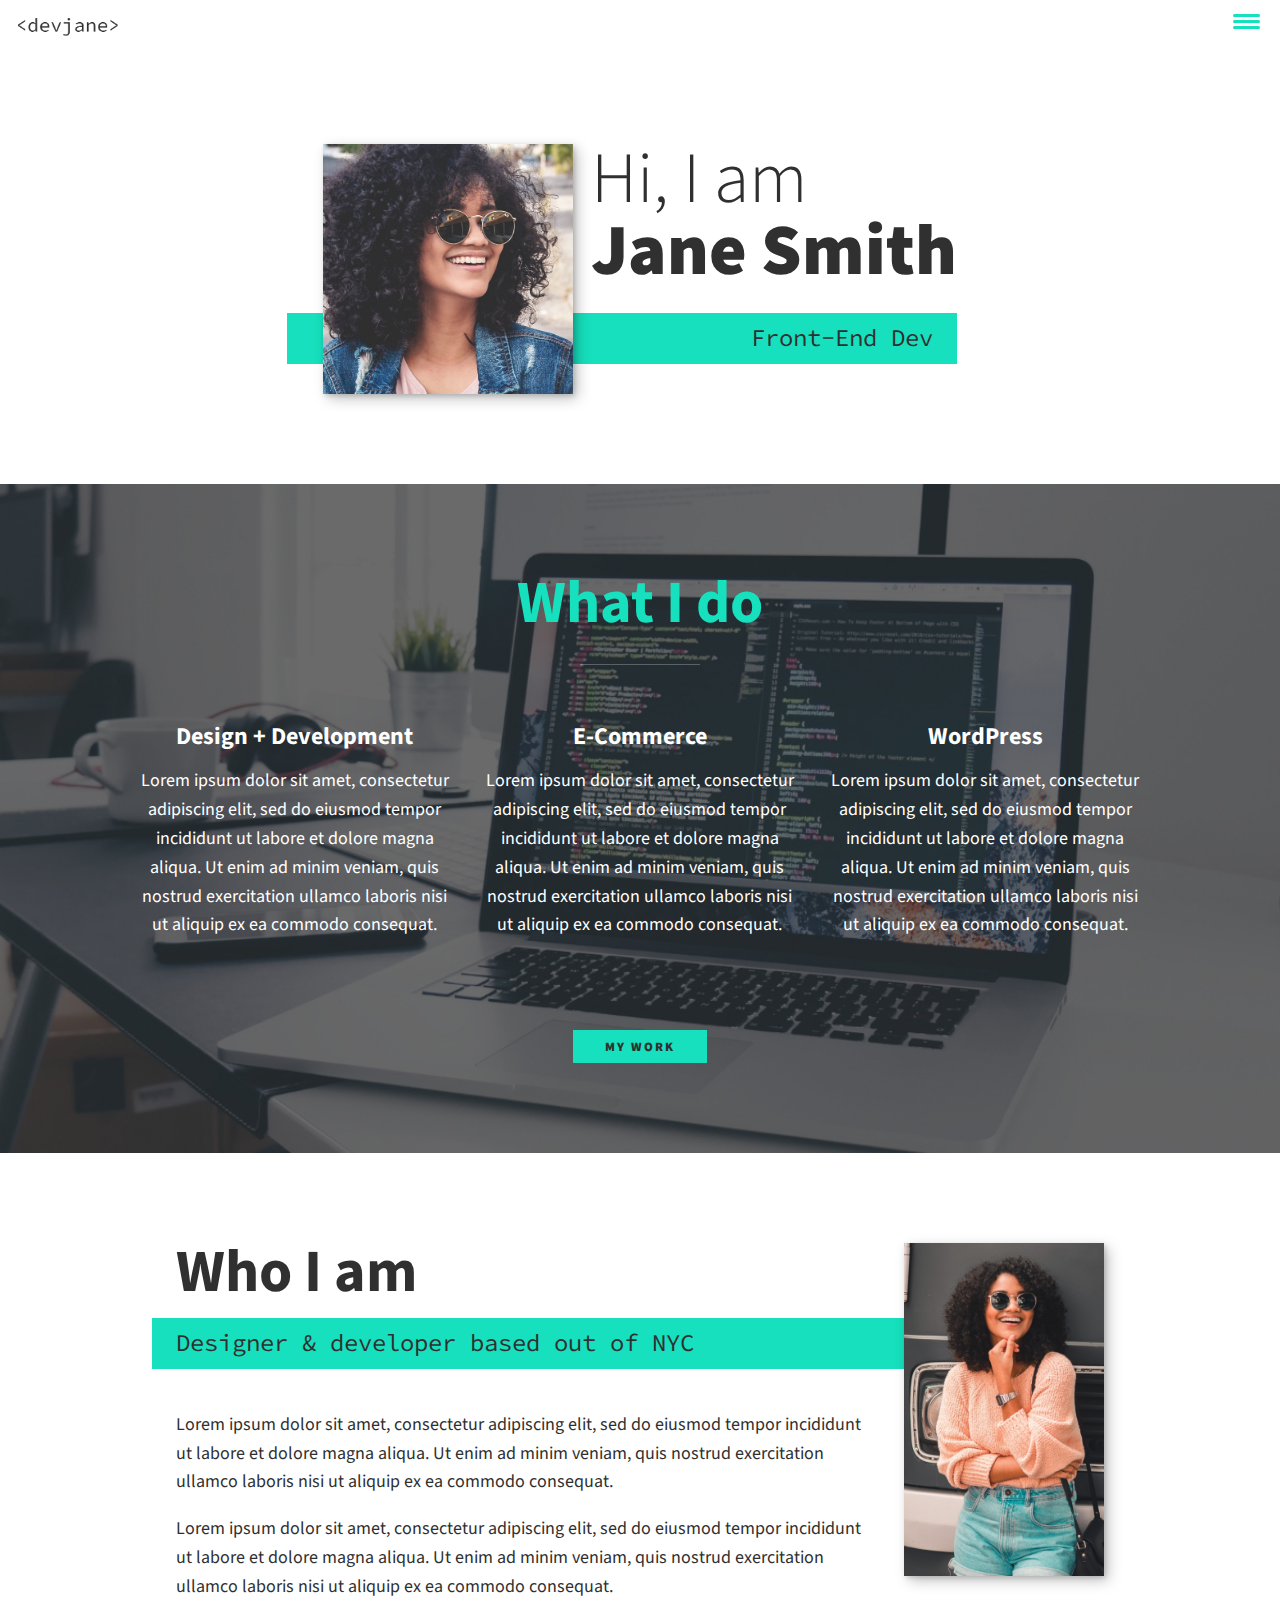
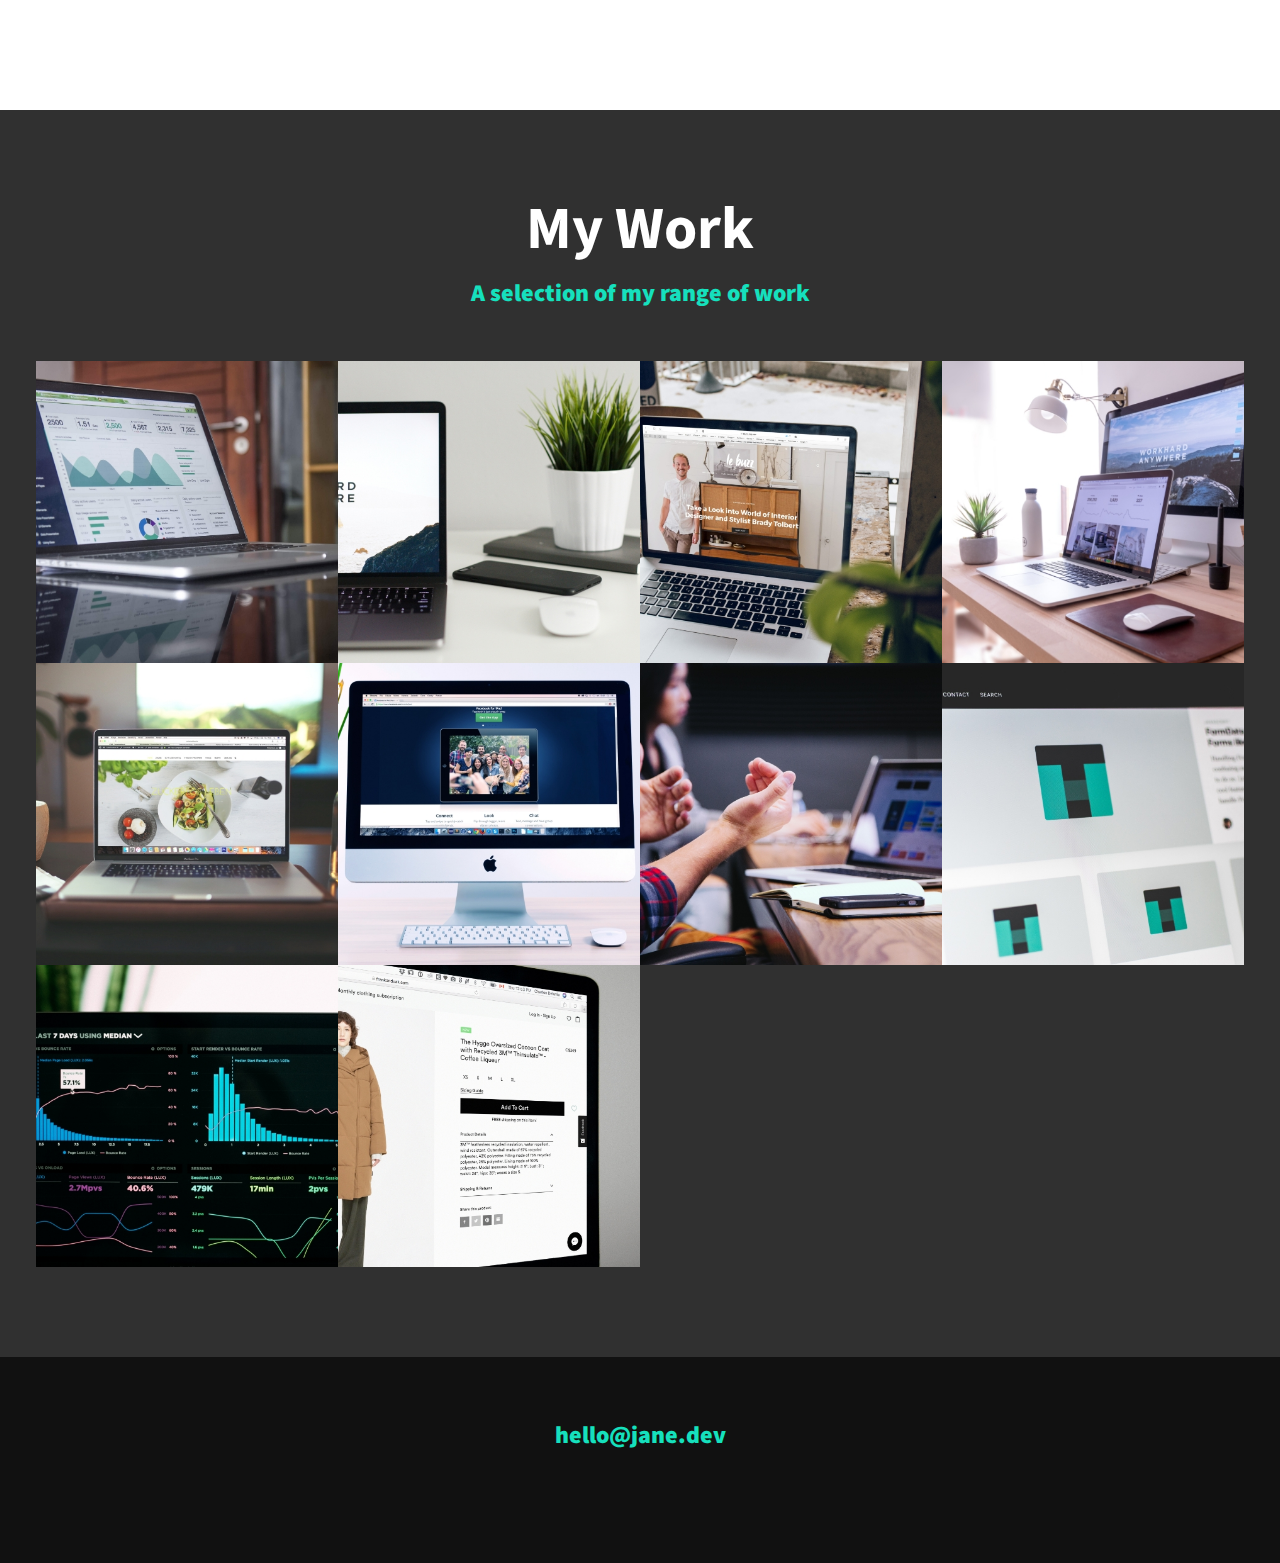
<file: index.html>
<!DOCTYPE html>
<html lang="en">

<head>
  <meta charset="UTF-8">
  <meta name="viewport" content="width=device-width, initial-scale=1.0">
  <meta http-equiv="X-UA-Compatible" content="ie=edge">
  <title>DevJane Portfolio Website</title>

  <link rel="stylesheet" href="https://cdnjs.cloudflare.com/ajax/libs/font-awesome/5.11.2/css/all.css"
    integrity="sha256-46qynGAkLSFpVbEBog43gvNhfrOj+BmwXdxFgVK/Kvc=" crossorigin="anonymous" />
  <link rel="stylesheet" href="css/style.css">

  <!-- Fonts -->
  <link href="https://fonts.googleapis.com/css?family=Source+Code+Pro:400,900|Source+Sans+Pro:300,900&display=swap"
    rel="stylesheet">

</head>

<body>
  <header>
    <div class="logo">
      <img src="img/devjane.png" alt="" srcset="">
    </div>
    <button class="nav-toggle" aria-label="toggle navigation">
      <span class="hamburger"></span>
    </button>
    <nav class="nav">
      <ul class="nav__list">
        <li class="nav__item"><a href="#home" class="nav__link">Home</a></li>
        <li class="nav__item"><a href="#services" class="nav__link">My Services</a></li>
        <li class="nav__item"><a href="#about" class="nav__link">About me</a></li>
        <li class="nav__item"><a href="#work" class="nav__link">My Work</a></li>
      </ul>
    </nav>
  </header>

  <!-- Introduction -->
  <section class="intro" id="home">
    <h1 class="section__title section__title--intro">
      Hi, I am <strong>Jane Smith</strong>
    </h1>
    <p class="section__subtitle section__subtitle--intro">Front-End Dev</p>
    <img src="img/dev-jane-01.jpg" alt="a picture of Jane Smith smiling" class="intro__img">
  </section>

  <!-- My Services -->
  <section class="my--services" id="services">
    <h2 class="section__title section__title--services">What I do</h2>
    <div class="services">
      <div class="service">
        <h3>Design + Development</h3>
        <p>Lorem ipsum dolor sit amet, consectetur adipiscing elit, sed do eiusmod tempor incididunt ut labore et dolore
          magna aliqua. Ut enim ad minim veniam, quis nostrud exercitation ullamco laboris nisi ut aliquip ex ea commodo
          consequat.</p>
      </div> <!-- / service -->

      <div class="service">
        <h3>E-Commerce</h3>
        <p>Lorem ipsum dolor sit amet, consectetur adipiscing elit, sed do eiusmod tempor incididunt ut labore et dolore
          magna aliqua. Ut enim ad minim veniam, quis nostrud exercitation ullamco laboris nisi ut aliquip ex ea commodo
          consequat.</p>
      </div> <!-- / service -->

      <div class="service">
        <h3>WordPress</h3>
        <p>Lorem ipsum dolor sit amet, consectetur adipiscing elit, sed do eiusmod tempor incididunt ut labore et dolore
          magna aliqua. Ut enim ad minim veniam, quis nostrud exercitation ullamco laboris nisi ut aliquip ex ea commodo
          consequat.</p>
      </div> <!-- / service -->
    </div> <!-- / services -->

    <a href="#work" class="btn">My Work</a>
  </section>

  <!-- About Me -->
  <section class="about-me" id="about">
    <h2 class="section__title section__title--about">Who I am</h2>
    <p class="section__subtitle section__subtitle--about">Designer & developer based out of NYC</p>

    <div class="about-me__body">
      <p>Lorem ipsum dolor sit amet, consectetur adipiscing elit, sed do eiusmod tempor incididunt ut labore et dolore
        magna aliqua. Ut enim ad minim veniam, quis nostrud exercitation ullamco laboris nisi ut aliquip ex ea commodo
        consequat.</p>
      <p>Lorem ipsum dolor sit amet, consectetur adipiscing elit, sed do eiusmod tempor incididunt ut labore et dolore
        magna aliqua. Ut enim ad minim veniam, quis nostrud exercitation ullamco laboris nisi ut aliquip ex ea commodo
        consequat.</p>
    </div>

    <img src="img/dev-jane-02.jpg" alt="Jane leaning against a bus" class="about-me__img">
  </section>

  <!-- My Work -->
  <section class="my-work" id="work">
    <h2 class="section__title section__title--work">My Work</h2>
    <p class="section__subtitle section__subtitle--work">A selection of my range of work</p>

    <div class="portfolio">
      <!-- Portfolio Item 01 -->
      <a href="portfolio-item.html" class="portfolio__item">
        <img src="img/portfolio-01.jpg" alt="" class="portfolio__img">
      </a>

      <!-- Portfolio Item 02 -->
      <a href="portfolio-item.html" class="portfolio__item">
        <img src="img/portfolio-02.jpg" alt="" class="portfolio__img">
      </a>

      <!-- Portfolio Item 03 -->
      <a href="portfolio-item.html" class="portfolio__item">
        <img src="img/portfolio-03.jpg" alt="" class="portfolio__img">
      </a>

      <!-- Portfolio Item 04 -->
      <a href="portfolio-item.html" class="portfolio__item">
        <img src="img/portfolio-04.jpg" alt="" class="portfolio__img">
      </a>

      <!-- Portfolio Item 05 -->
      <a href="portfolio-item.html" class="portfolio__item">
        <img src="img/portfolio-05.jpg" alt="" class="portfolio__img">
      </a>

      <!-- Portfolio Item 06 -->
      <a href="portfolio-item.html" class="portfolio__item">
        <img src="img/portfolio-06.jpg" alt="" class="portfolio__img">
      </a>

      <!-- Portfolio Item 07 -->
      <a href="portfolio-item.html" class="portfolio__item">
        <img src="img/portfolio-07.jpg" alt="" class="portfolio__img">
      </a>

      <!-- Portfolio Item 08 -->
      <a href="portfolio-item.html" class="portfolio__item">
        <img src="img/portfolio-08.jpg" alt="" class="portfolio__img">
      </a>

      <!-- Portfolio Item 09 -->
      <a href="portfolio-item.html" class="portfolio__item">
        <img src="img/portfolio-09.jpg" alt="" class="portfolio__img">
      </a>

      <!-- Portfolio Item 10 -->
      <a href="portfolio-item.html" class="portfolio__item">
        <img src="img/portfolio-10.jpg" alt="" class="portfolio__img">
      </a>
    </div>
  </section>

  <!-- Footer -->
  <footer class="footer">
    <a href="mailto:hello@jane.dev" class="footer__link">hello@jane.dev</a>
    <ul class="social-list">
      <li class="social-list__item">
        <a href="#" class="social-link">
          <i class="fab fa-github"></i>
        </a>
      </li>
      <li class="social-list__item">
        <a href="#" class="social-link">
          <i class="fab fa-codepen"></i>
        </a>
      </li>
      <li class="social-list__item">
        <a href="#" class="social-link">
          <i class="fab fa-twitter"></i>
        </a>
      </li>
      <li class="social-list__item">
        <a href="#" class="social-link">
          <i class="fab fa-facebook-f"></i>
        </a>
      </li>
    </ul>
  </footer>

  <script src="js/index.js"></script>
</body>

</html>
</file>
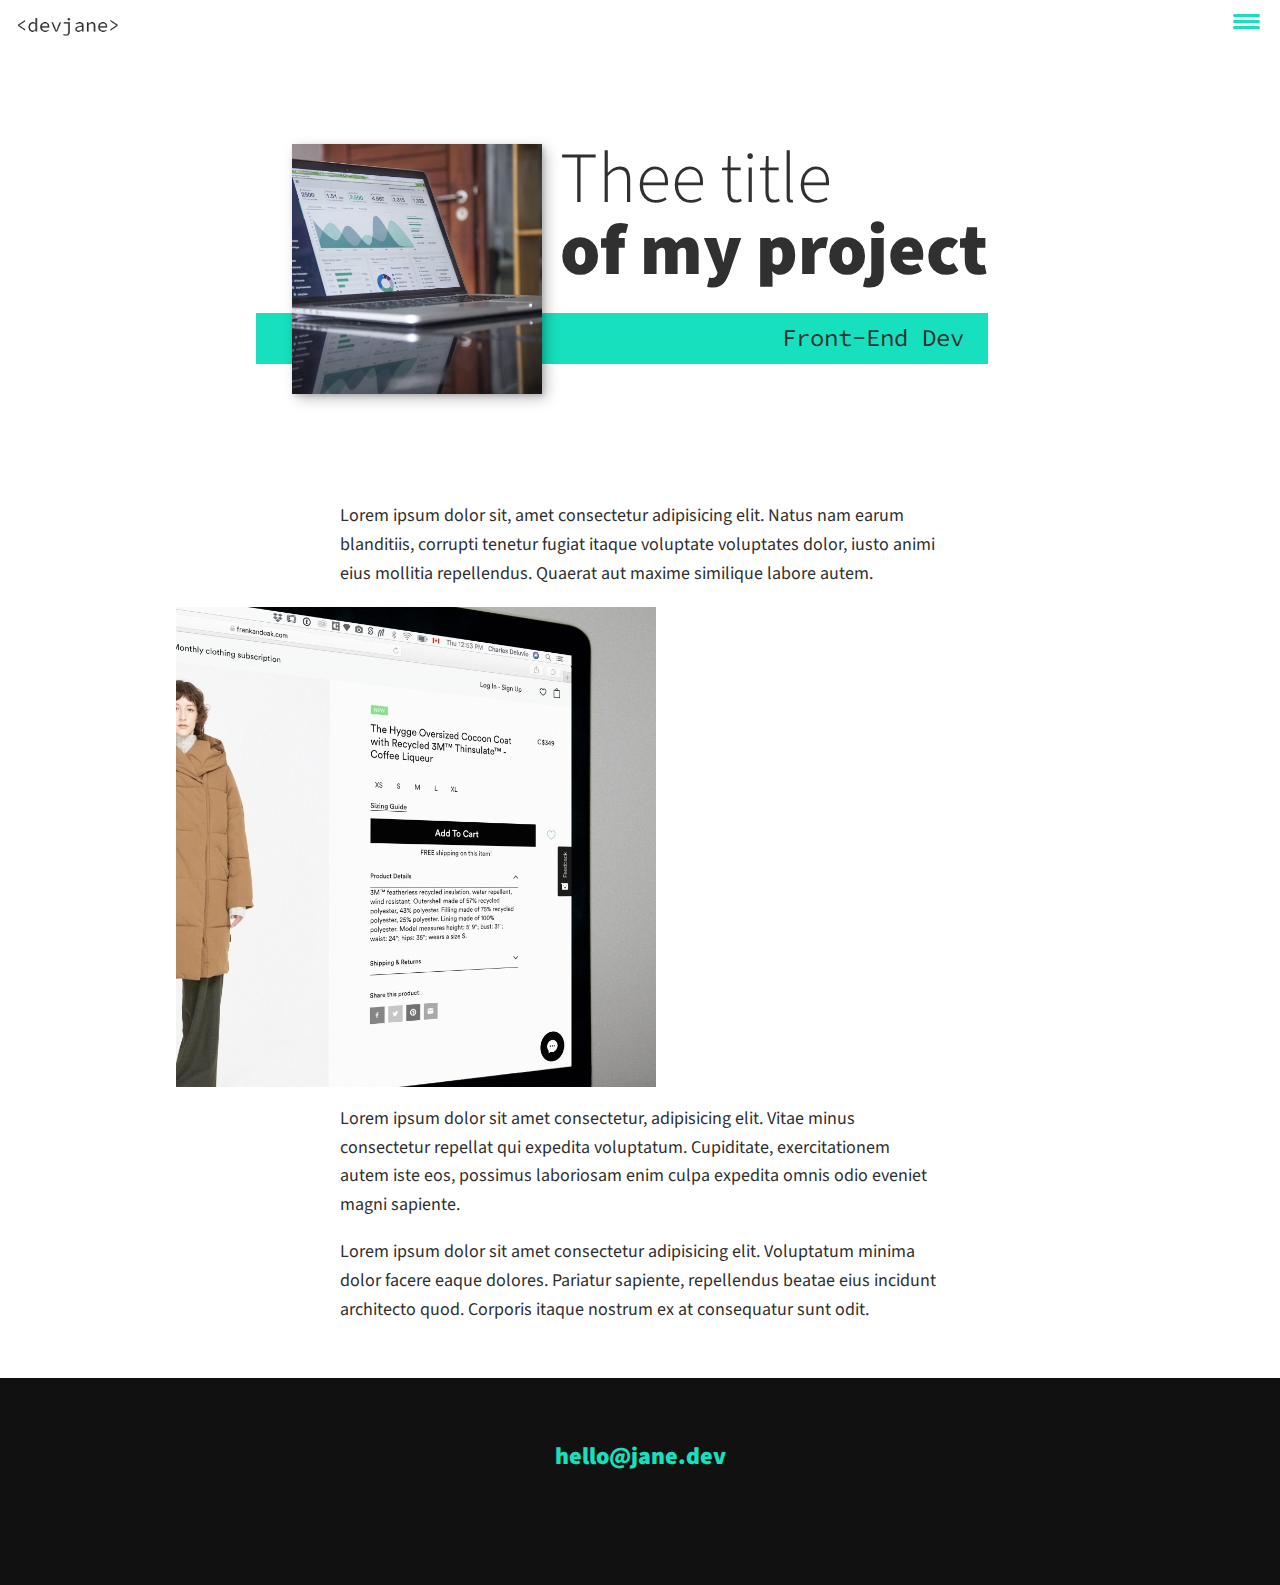
<file: portfolio-item.html>
<!DOCTYPE html>
<html lang="en">

<head>
  <meta charset="UTF-8">
  <meta name="viewport" content="width=device-width, initial-scale=1.0">
  <meta http-equiv="X-UA-Compatible" content="ie=edge">
  <title>DevJane Portfolio Website</title>

  <link rel="stylesheet" href="https://cdnjs.cloudflare.com/ajax/libs/font-awesome/5.11.2/css/all.css"
    integrity="sha256-46qynGAkLSFpVbEBog43gvNhfrOj+BmwXdxFgVK/Kvc=" crossorigin="anonymous" />
  <link rel="stylesheet" href="css/style.css">

  <!-- Fonts -->
  <link href="https://fonts.googleapis.com/css?family=Source+Code+Pro:400,900|Source+Sans+Pro:300,900&display=swap"
    rel="stylesheet">

</head>

<body>
  <header>
    <div class="logo">
      <img src="img/devjane.png" alt="" srcset="">
    </div>
    <button class="nav-toggle" aria-label="toggle navigation">
      <span class="hamburger"></span>
    </button>
    <nav class="nav">
      <ul class="nav__list">
        <li class="nav__item"><a href="index.html" class="nav__link">Home</a></li>
        <li class="nav__item"><a href="index.html#services" class="nav__link">My Services</a></li>
        <li class="nav__item"><a href="index.html#about" class="nav__link">About me</a></li>
        <li class="nav__item"><a href="index.html#work" class="nav__link">My Work</a></li>
      </ul>
    </nav>
  </header>

  <!-- Introduction -->
  <section class="intro">
    <h1 class="section__title section__title--intro">
      Thee title <strong>of my project</strong>
    </h1>
    <p class="section__subtitle section__subtitle--intro">Front-End Dev</p>
    <img src="img/portfolio-01.jpg" alt="" class="intro__img">
  </section>

  <div class="portfolio-item-individual">
    <p>Lorem ipsum dolor sit, amet consectetur adipisicing elit. Natus nam earum blanditiis, corrupti tenetur fugiat
      itaque voluptate voluptates dolor, iusto animi eius mollitia repellendus. Quaerat aut maxime similique labore
      autem.</p>
    <img src="img/portfolio-10.jpg" alt="">
    <p>Lorem ipsum dolor sit amet consectetur, adipisicing elit. Vitae minus consectetur repellat qui expedita
      voluptatum. Cupiditate, exercitationem autem iste eos, possimus laboriosam enim culpa expedita omnis odio eveniet
      magni sapiente.</p>
    <p>Lorem ipsum dolor sit amet consectetur adipisicing elit. Voluptatum minima dolor facere eaque dolores. Pariatur
      sapiente, repellendus beatae eius incidunt architecto quod. Corporis itaque nostrum ex at consequatur sunt odit.
    </p>
  </div>


  <!-- Footer -->
  <footer class="footer">
    <a href="mailto:hello@jane.dev" class="footer__link">hello@jane.dev</a>
    <ul class="social-list">
      <li class="social-list__item">
        <a href="#" class="social-link">
          <i class="fab fa-github"></i>
        </a>
      </li>
      <li class="social-list__item">
        <a href="#" class="social-link">
          <i class="fab fa-codepen"></i>
        </a>
      </li>
      <li class="social-list__item">
        <a href="#" class="social-link">
          <i class="fab fa-twitter"></i>
        </a>
      </li>
      <li class="social-list__item">
        <a href="#" class="social-link">
          <i class="fab fa-facebook-f"></i>
        </a>
      </li>
    </ul>
  </footer>

  <script src="js/index.js"></script>
</body>

</html>
</file>
<file: css/style.css>
*,
*::before,
*::after {
  box-sizing: border-box;
}

/* Custom Properties */

:root {
  --ff-primary: "Source Sans Pro", sans-serif;
  --ff-secondary: "Source Code Pro", monospace;

  --fw-reg: 300;
  --fw-bold: 900;

  --clr-light: #fff;
  --clr-dark: #303030;
  --clr-accent: #16e0bd;

  --fs-h1: 3rem;
  --fs-h2: 2.25rem;
  --fs-h3: 1.25rem;
  --fs-body: 1rem;

  --bs: 0.25em 0.25em 0.75em rgba(0, 0, 0, 0.25), 0.125em 0.125em 0.25em rgba(0, 0, 0, 0.15);
}

@media (min-width: 800px) {
  :root {
    --fs-h1: 4.5rem;
    --fs-h2: 3.75rem;
    --fs-h3: 1.5rem;
    --fs-body: 1.125rem;
  }
}

/* General Styles */

html {
  scroll-behavior: smooth;
}

body {
  background: var(--clr-light);
  color: var(--clr-dark);
  margin: 0;
  font-family: var(--ff-primary);
  font-size: var(--fs-body);
  line-height: 1.6;
}

section {
  padding: 5em 2em;
}

img {
  display: block;
  max-width: 100%;
}

strong {
  font-weight: var(--fw-bold);
}

:focus {
  outline: 3px solid var(--clr-accent);
  outline-offset: 3px;
}

/* Buttons */

.btn {
  display: inline-block;
  padding: 0.5em 2.5em;
  background: var(--clr-accent);
  color: var(--clr-dark);
  text-decoration: none;
  cursor: pointer;
  font-size: 0.8rem;
  text-transform: uppercase;
  letter-spacing: 2px;
  font-weight: var(--fw-bold);
  transition: transform 200ms ease-in-out;
}

.btn:hover {
  transform: scale(1.1);
}

/* Typography */

h1,
h2,
h3 {
  line-height: 1;
  margin: 0;
}

h1 {
  font-size: var(--fs-h1);
}

h2 {
  font-size: var(--fs-h2);
}

h3 {
  font-size: var(--fs-h3);
}

.section__title {
  margin-bottom: 0.25em;
}

.section__title--intro {
  font-weight: var(--fw-reg);
}

.section__title--intro strong {
  display: block;
}

.section__subtitle {
  margin: 0;
  font-size: var(--fs-h3);
}

.section__subtitle--intro,
.section__subtitle--about {
  background: var(--clr-accent);
  padding: 0.25em 1em;
  font-family: var(--ff-secondary);
  margin-bottom: 1em;
}

.section__subtitle--work {
  color: var(--clr-accent);
  font-weight: var(--fw-bold);
  margin-bottom: 2em;
}

/* Header */

header {
  display: flex;
  justify-content: space-between;
  padding: 1em;
}

.logo {
  max-width: 100px;
}

.nav {
  position: fixed;
  background: var(--clr-dark);
  color: var(--clr-light);
  top: 0;
  bottom: 0;
  left: 0;
  right: 0;
  z-index: 100;

  transform: translateX(100%);
  transition: transform 250ms cubic-bezier(0.5, 0, 0.5, 1);
}

.nav__list {
  list-style: none;
  display: flex;
  height: 100%;
  flex-direction: column;
  justify-content: space-evenly;
  align-items: center;
  margin: 0;
  padding: 0;
}

.nav__link {
  color: inherit;
  font-weight: var(--fw-bold);
  font-size: var(--fs-h2);
  text-decoration: none;
}

.nav__link:hover {
  color: var(--clr-accent);
}

.nav-toggle {
  padding: 0.5em;
  background: transparent;
  border: 0;
  cursor: pointer;
  position: absolute;
  right: 1em;
  top: 1em;
  z-index: 1000;
}

.nav-open .nav {
  transform: translateX(0);
}

.nav-open .nav-toggle {
  position: fixed;
}

.nav-open .hamburger {
  transform: rotate(0.625turn);
}

.nav-open .hamburger::after {
  opacity: 0;
}

.nav-open .hamburger::before {
  transform: rotate(90deg) translateX(-6px);
}

.hamburger {
  display: block;
  position: relative;
}

.hamburger,
.hamburger::before,
.hamburger::after {
  background: var(--clr-accent);
  width: 2em;
  height: 3px;
  border-radius: 1em;
  transition: transform 250ms ease-in-out;
}

.hamburger::before,
.hamburger::after {
  content: "";
  position: absolute;
  left: 0;
  right: 0;
}

.hamburger::before {
  top: 6px;
}

.hamburger::after {
  bottom: 6px;
}

/* Intro Section */

.into {
  position: relative;
}

.intro__img {
  box-shadow: var(--bs);
}

.section__subtitle--intro {
  display: inline-block;
}

@media (min-width: 600px) {
  .intro {
    display: grid;
    width: min-content;
    margin: 0 auto;
    grid-column-gap: 1em;
    grid-template-areas:
      "img title"
      "img subtitle";
    grid-template-columns: min-content max-content;
  }

  .intro__img {
    grid-area: img;
    min-width: 250px;
    position: relative;
    z-index: 2;
  }

  .section__subtitle--intro {
    align-self: start;
    grid-column: -1 / 1;
    grid-row: 2;
    text-align: right;
    position: relative;
    left: -1.5em;
    width: calc(100% + 1.5em);
  }
}

/* Services Section */

.my--services {
  background-color: var(--clr-dark);
  background-image: url(../img/services-bg.jpg);
  background-size: cover;
  /* background-blend-mode: multiply; */
  color: var(--clr-light);
  text-align: center;
}

.section__title--services {
  color: var(--clr-accent);
  position: relative;
}

.section__title--services::after {
  content: "";
  display: block;
  width: 2em;
  height: 1px;
  margin: 0.5em auto 1em;
  background: var(--clr-light);
  opacity: 0.25;
}

.services {
  margin-bottom: 4em;
}

.service {
  max-width: 500px;
  margin: 0 auto;
}

@media (min-width: 800px) {
  .services {
    display: flex;
    max-width: 1000px;
    margin-left: auto;
    margin-right: auto;
  }

  .service + .service {
    margin-left: 2em;
  }
}

/* About Me Section */

.about-me {
  max-width: 1000px;
  margin: 0 auto;
}

.about-me__img {
  box-shadow: var(--bs);
}

@media (min-width: 600px) {
  .about-me {
    display: grid;
    grid-template-columns: 1fr 200px;
    grid-template-areas:
      "title img"
      "subtitle img"
      "text img";
    grid-column-gap: 2em;
  }

  .section__title--about {
    grid-area: title;
  }

  .section__subtitle--about {
    grid-column: 1 / -1;
    grid-row: 2;
    position: relative;
    left: -1em;
    width: cal(100% + 2em);
    padding-left: 1em;
    padding-right: calc(200px + 4em);
  }

  .about-me__img {
    grid-area: img;
    position: relative;
    z-index: 2;
  }
}

/* My Work */

.my-work {
  background-color: var(--clr-dark);
  color: var(--clr-light);
  text-align: center;
}

.portfolio {
  display: grid;
  grid-template-columns: repeat(auto-fit, minmax(300px, 1fr));
}

.portfolio__item {
  background: var(--clr-accent);
  overflow: hidden;
}

.portfolio__img {
  transition: transform 750ms cubic-bezier(0.5, 0, 0.5, 1), opacity 250ms linear;
}

.portfolio__item:focus {
  position: relative;
  z-index: 2;
}

.portfolio__img:hover,
.portfolio__item:focus .portfolio__img {
  transform: scale(1.2);
  opacity: 0.5;
}

/* Footer Styles */

.footer {
  background: #111;
  color: var(--clr-accent);
  text-align: center;
  padding: 2.5em 0;
  font-size: var(--fs-h3);
}

.footer a {
  color: inherit;
  text-decoration: none;
}

.footer__link {
  font-weight: var(--fw-bold);
}

.footer__link:hover,
.social-list__link:hover {
  opacity: 0.7;
}

.footer__link:hover {
  text-decoration: underline;
}

.social-list {
  list-style: none;
  display: flex;
  justify-content: center;
  margin: 2em 0 0;
  padding: 0;
}

.social-list__item {
  margin: 0 0.5em;
}

.social-list__link {
  padding: 0.5em;
}

/* Individual Portfolio Item Styles */

.portfolio-item-individual {
  padding: 0 2em 2em;
  max-width: 1000px;
  margin: 0 auto;
}

.portfolio-item-individual p {
  max-width: 600px;
  margin-left: auto;
  margin-right: auto;
}
</file>
